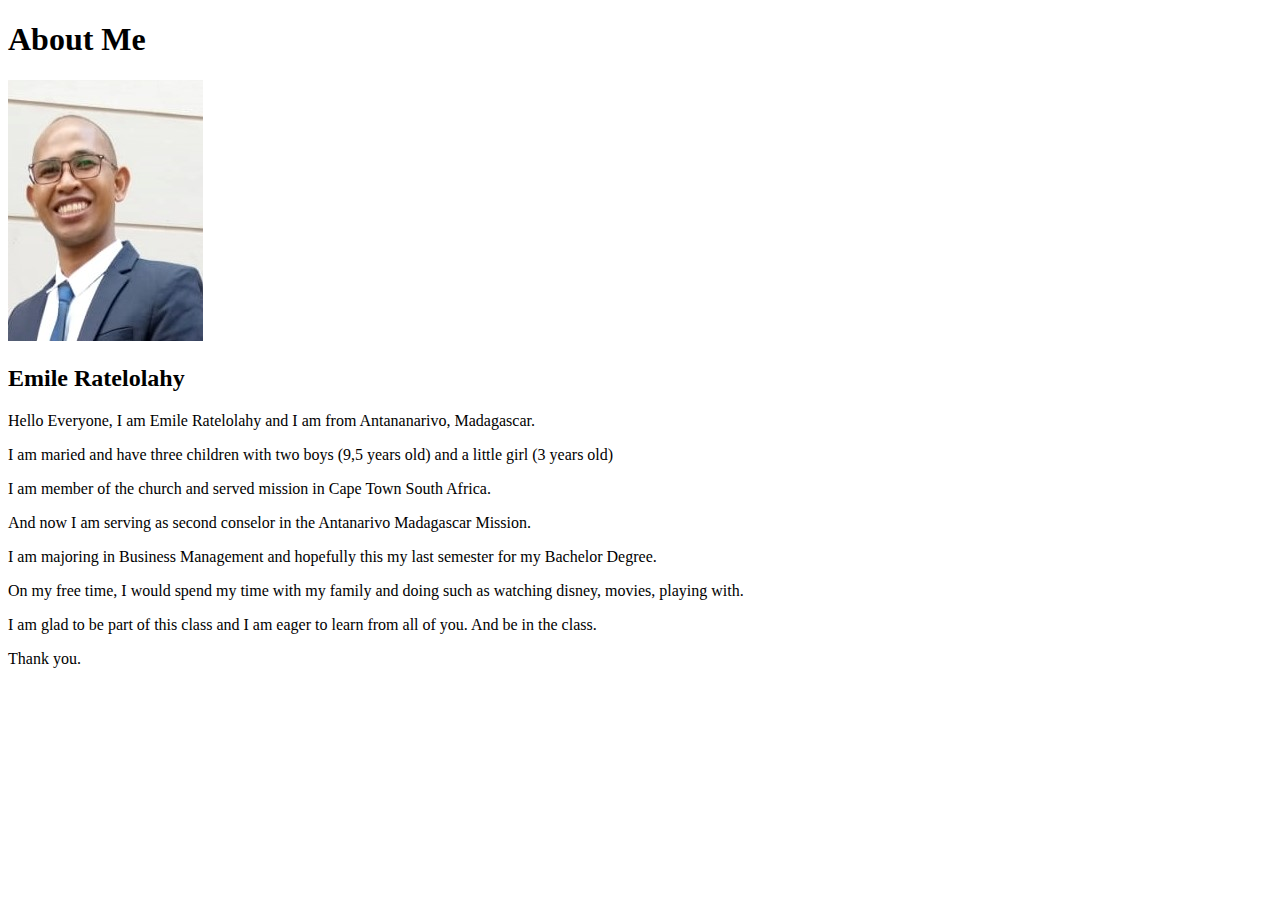
<file: aboutme/index.html>
<!DOCTYPE html>
<html lang="en">
<head>
    <meta charset="UTF-8">
    <meta http-equiv="X-UA-Compatible" content="IE=edge">
    <meta name="viewport" content="width=device-width, initial-scale=1.0">
    <title>All About Me</title>
</head>
<body>
    <h1>About Me</h1>
    <img src="images/my.jpg">
    <h2>Emile Ratelolahy</h2>
    <p>Hello Everyone, I am Emile Ratelolahy and I am from Antananarivo, Madagascar.</p>
    <p>I am maried and have three children with two boys (9,5 years old) and a little girl (3 years old)</p>
    <p>I am member of the church and served mission in Cape Town South Africa. </p>
    <p>And now I am serving as second conselor in the Antanarivo Madagascar Mission.</p>
    <p>I am majoring in Business Management and hopefully this my last semester for my Bachelor Degree.</p>
    <p>On my free time, I would spend my time with my family and doing such as watching disney, movies, playing with.</p>
    <p>I am glad to be part of this class and I am eager to learn from all of you. And be in the class.</p>
    <p>Thank you.</p>
</body>
</html>
</file>
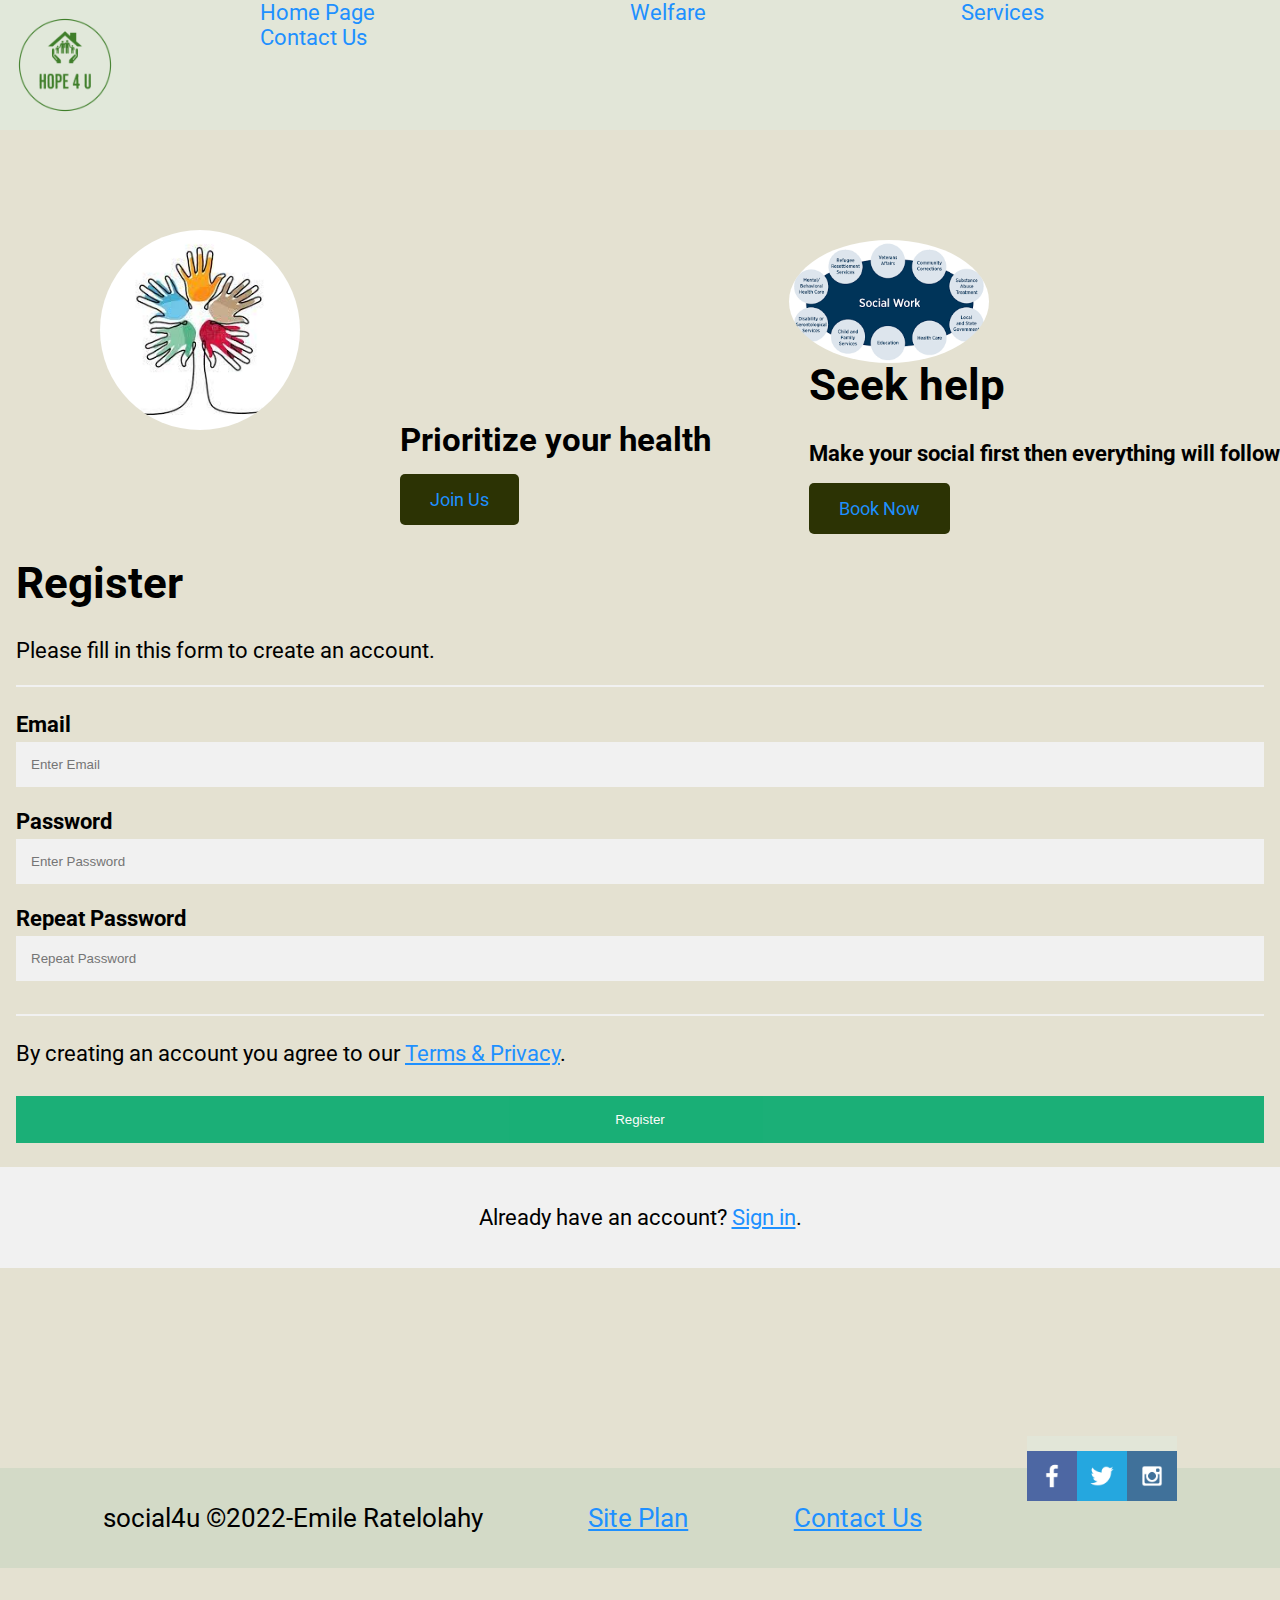
<file: social4u/index.html>
<!DOCTYPE html>
<html lang="en">
<head>
    <meta charset="UTF-8">
    <meta http-equiv="X-UA-Compatible" content="IE=edge">
    <meta name="viewport" content="width=device-width, initial-scale=1.0">
    <title>Social Work</title>
    <link rel="stylesheet" href="styles/styles1.css">
</head>


<body>
    <header>
    <a id="https://untoyou.github.io/wdd130-1/social4u/images/logo.png" href="index.html">
        <img class src="images/logo.png"alt="Social Service Logo">
    </a>    
    <nav>
      
        <a href="index.html"> Home Page </a>
        <a href="socialwelfare.html">Welfare</a>
         <a href="actiontarget.html">Services</a>
        <a href="contactus.html">Contact Us</a>
    </nav>
</header>
<div id="helps">
    <div id="helps-box">
     <img class="helps-img" src="images/help.jpg" alt="All deserve  social assistance">
    </div>

    <section id="social-msg">
        <h1 class="home-tittle">Seek help</h1>
        <h4>Make your social first then everything will follow</h4> 
        <div class='button-box'>
            <a class='book' href="rates.html">Book Now</a>
        </div>   
        
    
       
    </section>
</div>


<div id="social">
    <div id="social-box">
        <img class="social-img"src="images/soc.jpg" alt="social is needed">
    </div>
   

    <section class="msg-helps">
        <h2>Prioritize your health</h2>
        <a class='join' href="socia.html"> Join Us</a>
    </section>

</div>

</div>
<form action="action_page.php">
    <div class="container">
      <h1>Register</h1>
      <p>Please fill in this form to create an account.</p>
      <hr>
  
      <label for="email"><b>Email</b></label>
      <input type="text" placeholder="Enter Email" name="email" id="email" required>
  
      <label for="psw"><b>Password</b></label>
      <input type="password" placeholder="Enter Password" name="psw" id="psw" required>
  
      <label for="psw-repeat"><b>Repeat Password</b></label>
      <input type="password" placeholder="Repeat Password" name="psw-repeat" id="psw-repeat" required>
      <hr>
  
      <p>By creating an account you agree to our <a href="#">Terms & Privacy</a>.</p>
      <button type="submit" class="registerbtn">Register</button>
    </div>
  
    <div class="container signin">
      <p>Already have an account? <a href="#">Sign in</a>.</p>
    </div>
  </form>

</main>
<footer>
<p>social4u &copy;2022-Emile Ratelolahy</p>
<p><a href=" site-plan.html">Site Plan</a></p>
<p><a href="contactus.html">Contact Us</a></p>
<div class="social">
    <a href="https://facebook.com">
        <img src="images/facebook.png" alt="fb icon">
    </a>
    <a href="https://twitter.com">
        <img src="images/twitter.png" alt="twitter icon">
    </a>
    <a href="https://instagram.com">
        <img src="images/instagram.png" alt="instagram icon">
    </a>
</div>
</footer>
     
</body>

    
</body>
</html>
</file>
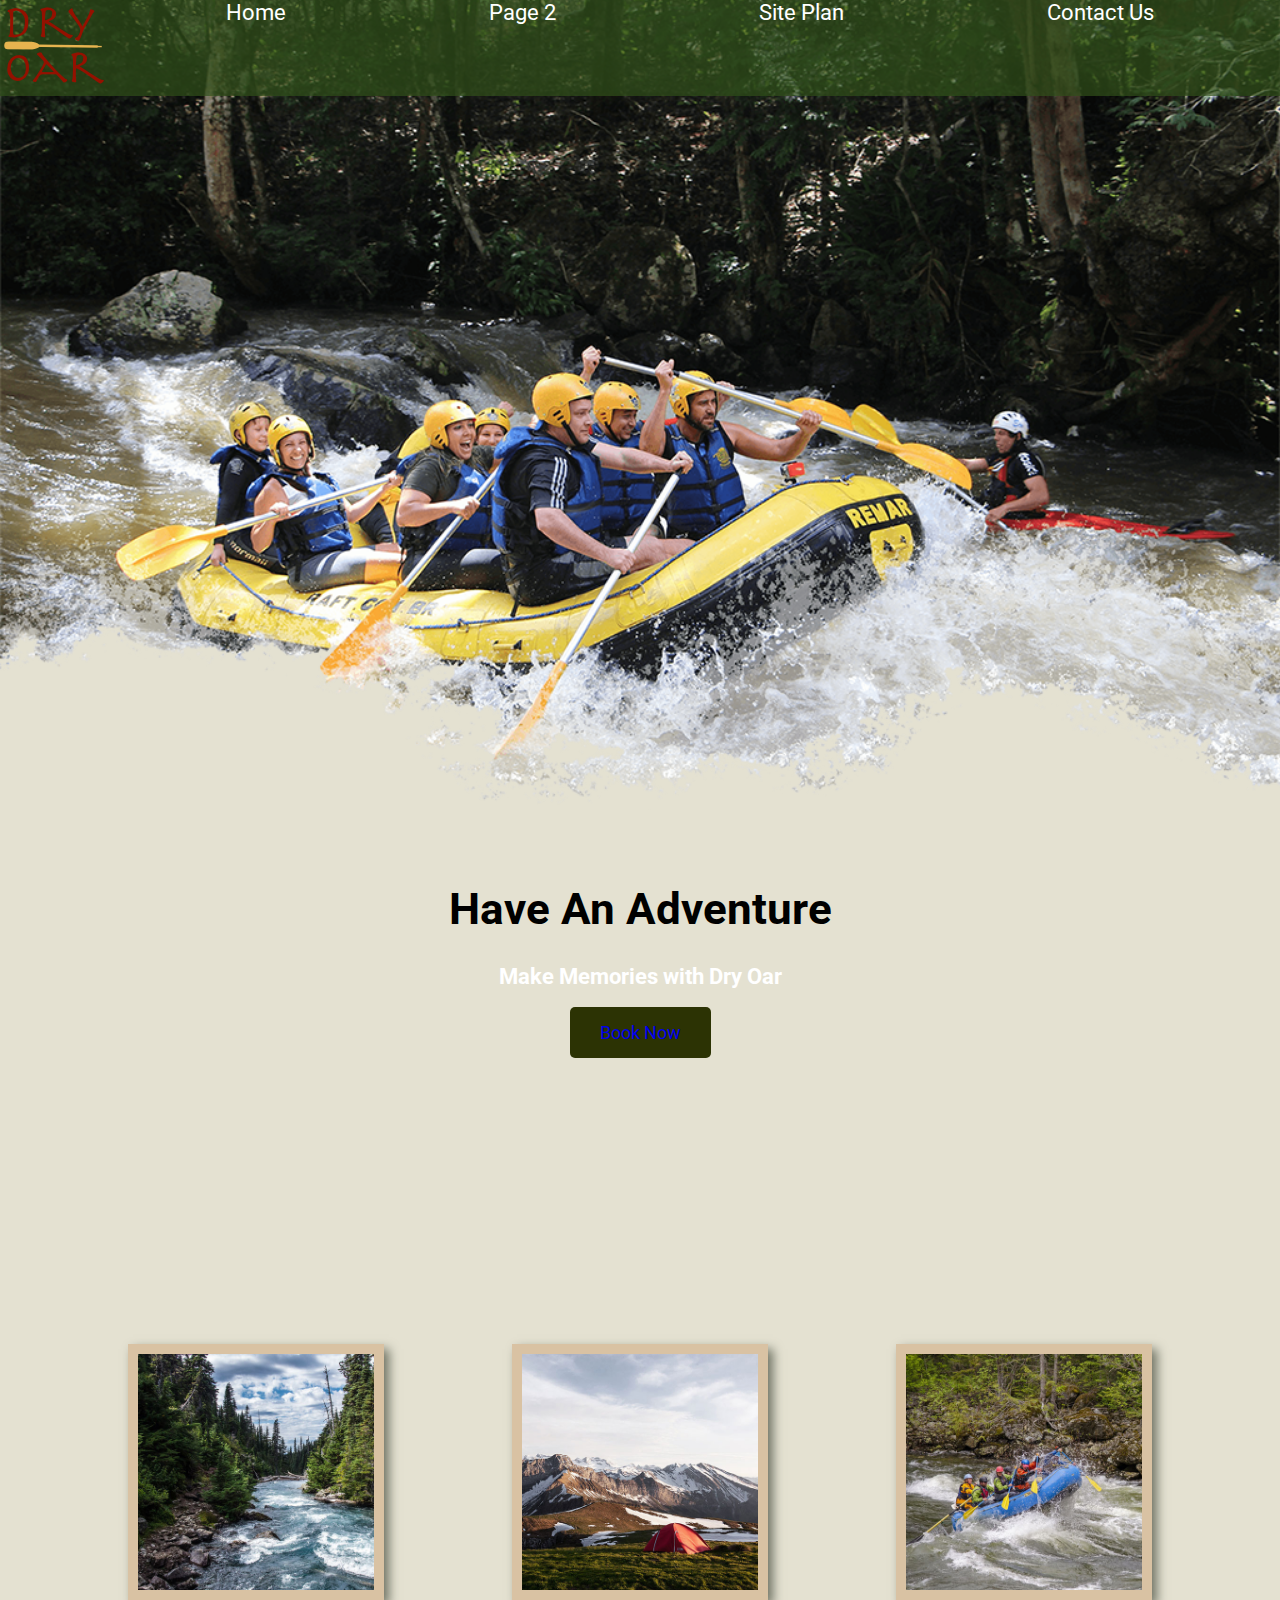
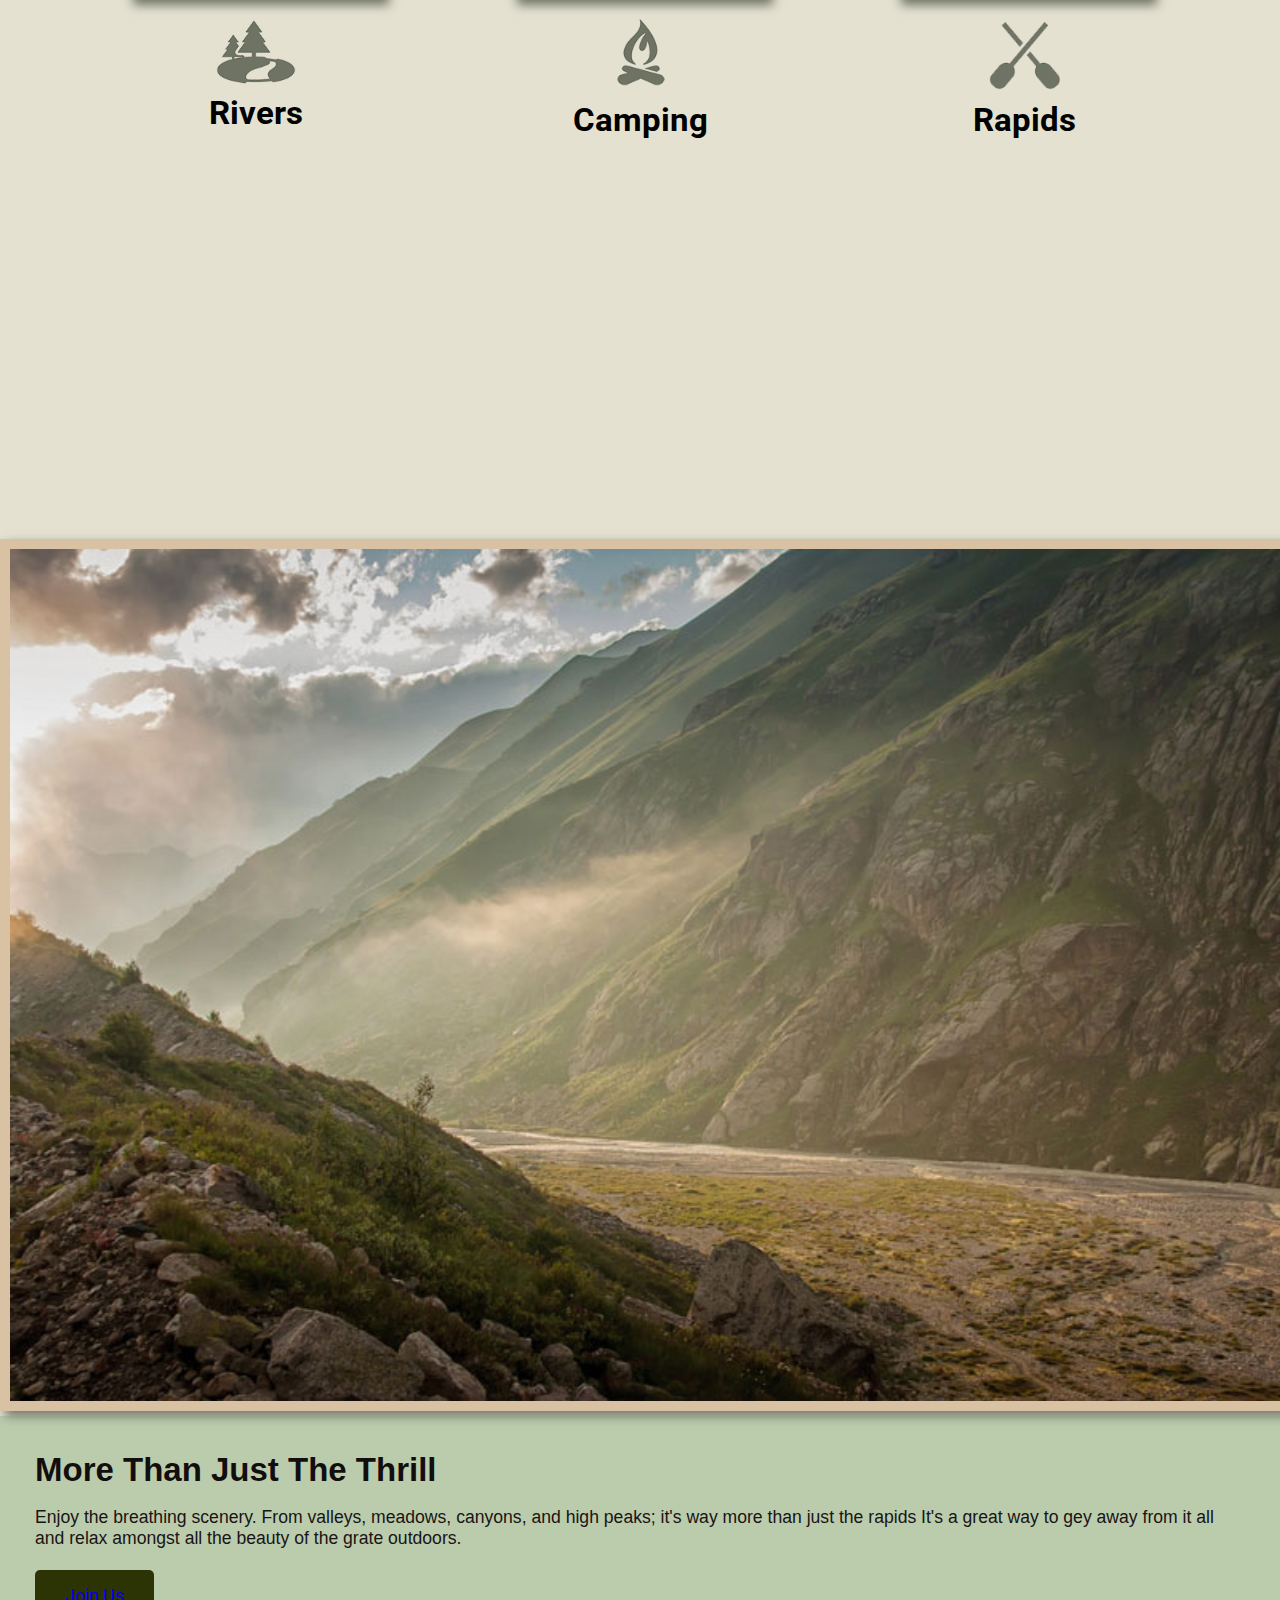
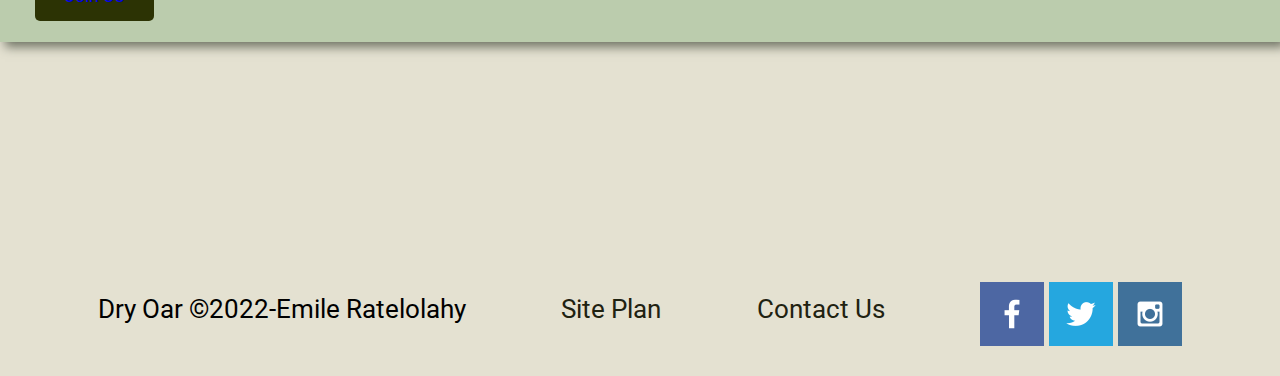
<file: wrr/index.html>
<!DOCTYPE html>
<html lang="en">
<head>
    <link rel="stylesheet" href="styles/styles.css">
    <meta charset="UTF-8">
    <meta http-equiv="X-UA-Compatible" content="IE=edge">
    <meta name="viewport" content="width=device-width, initial-scale=1.0">
    <title>Whiterwater Rafting Vacations</title>
</head>
<body>
    <header>
        <a id="https://byui-wdd.github.io/wdd130/resources/dryoarlogos.html" href="index.html">
            <img class src="images/dryoarlogo.png"alt="Dry Oar Logo">
        </a>    
        <nav>
            <a href="index.html">Home</a>
            <a href="#">Page 2</a>
            <a href="site-plan-rafting.html">Site Plan</a>
            <a href="contactus.html">Contact Us</a>
        </nav>
    </header>
    <div id="hero">
        <div id="hero-box">
         <img id="hero-img" src="images/hero.png" alt="People enjoying white water rafting">
    </div>
    <section id="hero-msg">
        <h1 class="home-tittle">Have An Adventure</h1>
        <h4>Make Memories with Dry Oar</h4> 
        <div class='button-box'>
            <a class='book' href="rates.html">Book Now</a>
        </div>   
    </section>
    </div>
    <main class="home-grid">
        <section class="rivers-card">
            <img class="card-img" src="images/rivers.jpg" alt="river in forest">
            <img class="icon" src="images/river_icon.png" alt="river icon">
            <h2>Rivers</h2>
        </section>
        <section class="camping-card">
            <img class="card-img" src="images/camping.jpg" alt="tent in mountains">
            <img class="icon" src="images/fire_icon.png" alt="fire icon">
            <h2>Camping</h2>
        </section>
        <section class="rapids-card">
            <img class="card-img" src="images/rapids.jpg" alt="rafting boat">
            <img class="icon" src="images/oars_icon.png" alt="oars icon">
            <h2>Rapids</h2>
        </section>

    </main>
    <section class="rapids-card">
        <img class="card-img" src="images/mountains.jpg" alt="Misty mountains">
        <section class="msg">
            <h2>More Than Just The Thrill</h2>
            <p>Enjoy the breathing scenery. From valleys, meadows, canyons, and high peaks; it's way more than just the rapids
               It's a great way to gey away from it all and relax amongst all the beauty of the grate outdoors.</p>
            <a class='join' href="rivers.html"> Join Us</a>
        </section>

    </section>
</main>
<footer>
    <p>Dry Oar &copy;2022-Emile Ratelolahy</p>
    <p><a href=" site-plan-rafting.html">Site Plan</a></p>
    <p><a href="contactus.html">Contact Us</a></p>
    <div class="social">
        <a href="https://facebook.com">
            <img src="images/facebook.png" alt="fb icon">
        </a>
        <a href="https://twitter.com">
            <img src="images/twitter.png" alt="twitter icon">
        </a>
        <a href="https://instagram.com">
            <img src="images/instagram.png" alt="instagram icon">
        </a>
    </div>
</footer>
         
</body>
</file>
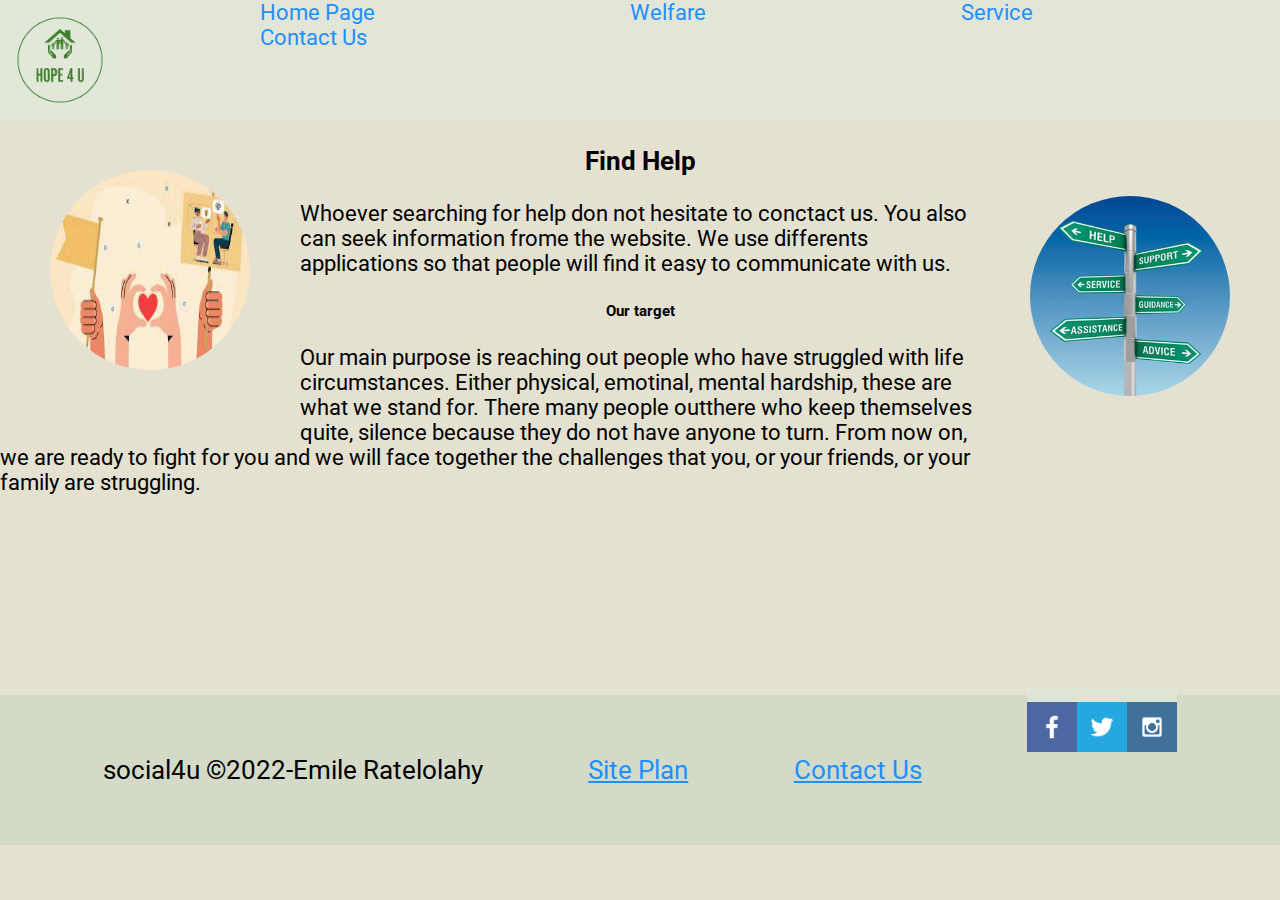
<file: social4u/actiontarget.html>
<!DOCTYPE html>
<html lang="en">
<head>
    <meta charset="UTF-8">
    <meta http-equiv="X-UA-Compatible" content="IE=edge">
    <meta name="viewport" content="width=device-width, initial-scale=1.0">
    <title>Service</title>
    <link rel="stylesheet" href="styles/styles3.css">
</head>

<body>
    <header>
    <a id="https://untoyou.github.io/wdd130-1/social4u/images/logo.png" href="social.html">
        <img class src="images/logo.png"alt="Social Service Logo">
    </a>    
    <nav>
       
        <a href="index.html"> Home Page </a>
        <a href="socialwelfare.html">Welfare</a>
        <a href="actiontarget.html">Service</a>
        <a href="contactus.html">Contact Us</a>
    </nav>
</header>
<div id="socia work">
    
  
</div>
</section>
</div>
<main class="social-grid">
    <section class="target-card">
        <img class="target-img" src="images/target.jpg" alt="Goals">
      
    </section>

</main>
<section class="social-card">
    <img class="social-img" src="images/social.jpg" alt="where to seek help">
    <h3>Find Help</h3>
    <p>Whoever searching for help don not hesitate to conctact us.
       You also can seek information frome the website. We use differents
       applications so that people will find it easy to communicate with us. 
    </p>
    <h5>Our target</h5>
    <p1>Our main purpose is reaching out people who have struggled with life circumstances.
       Either physical, emotinal, mental hardship, these are what we stand for. There many 
       people outthere who keep themselves quite, silence because they do not have anyone 
       to turn. From now on, we are ready to fight 
       for you and we will face together the challenges 
       that you, or your friends, or your family are struggling.
    </p1>

</section>
</main>
<footer>
<p>social4u &copy;2022-Emile Ratelolahy</p>
<p><a href=" site-plan.html">Site Plan</a></p>
<p><a href="contactus.html">Contact Us</a></p>
<div class="social">
    <a href="https://facebook.com">
        <img src="images/facebook.png" alt="fb icon">
    </a>
    <a href="https://twitter.com">
        <img src="images/twitter.png" alt="twitter icon">
    </a>
    <a href="https://instagram.com">
        <img src="images/instagram.png" alt="instagram icon">
    </a>
</div>
</footer>
     
</body>

    
</body>
</html>
</file>
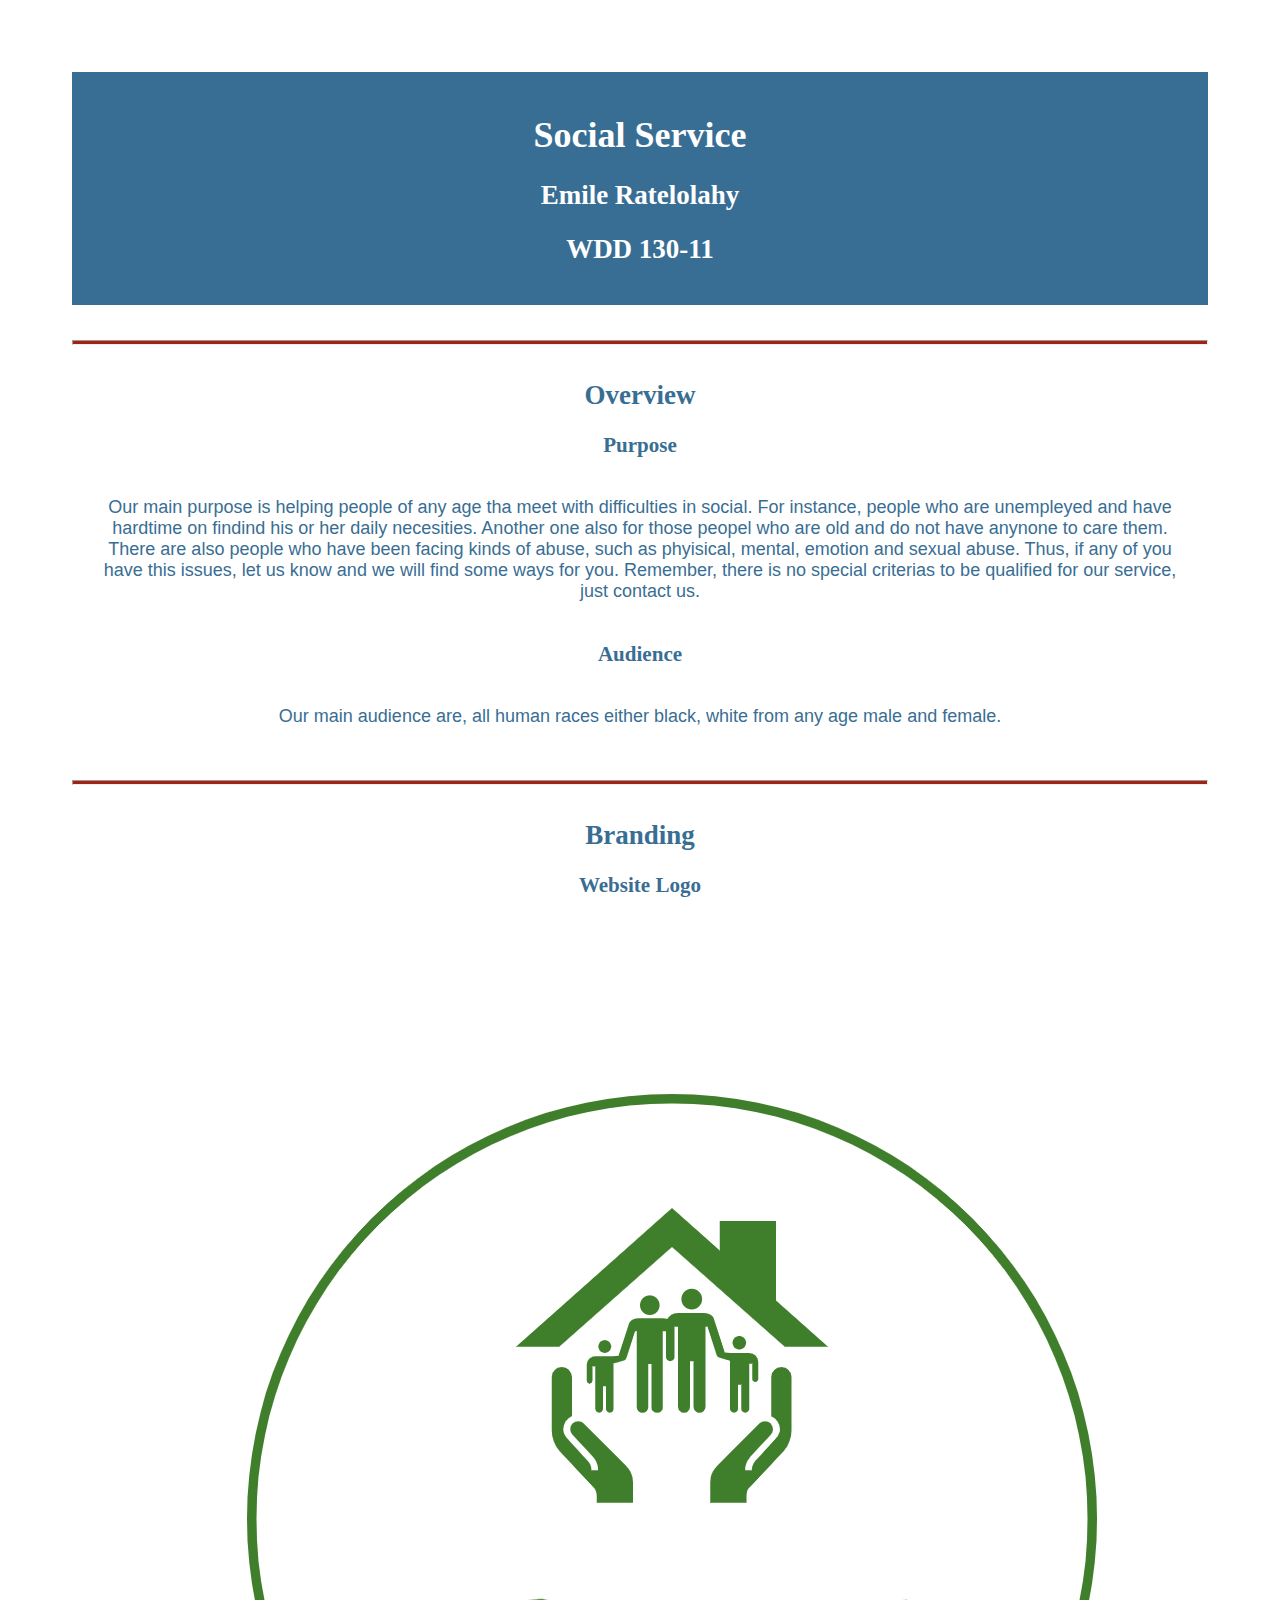
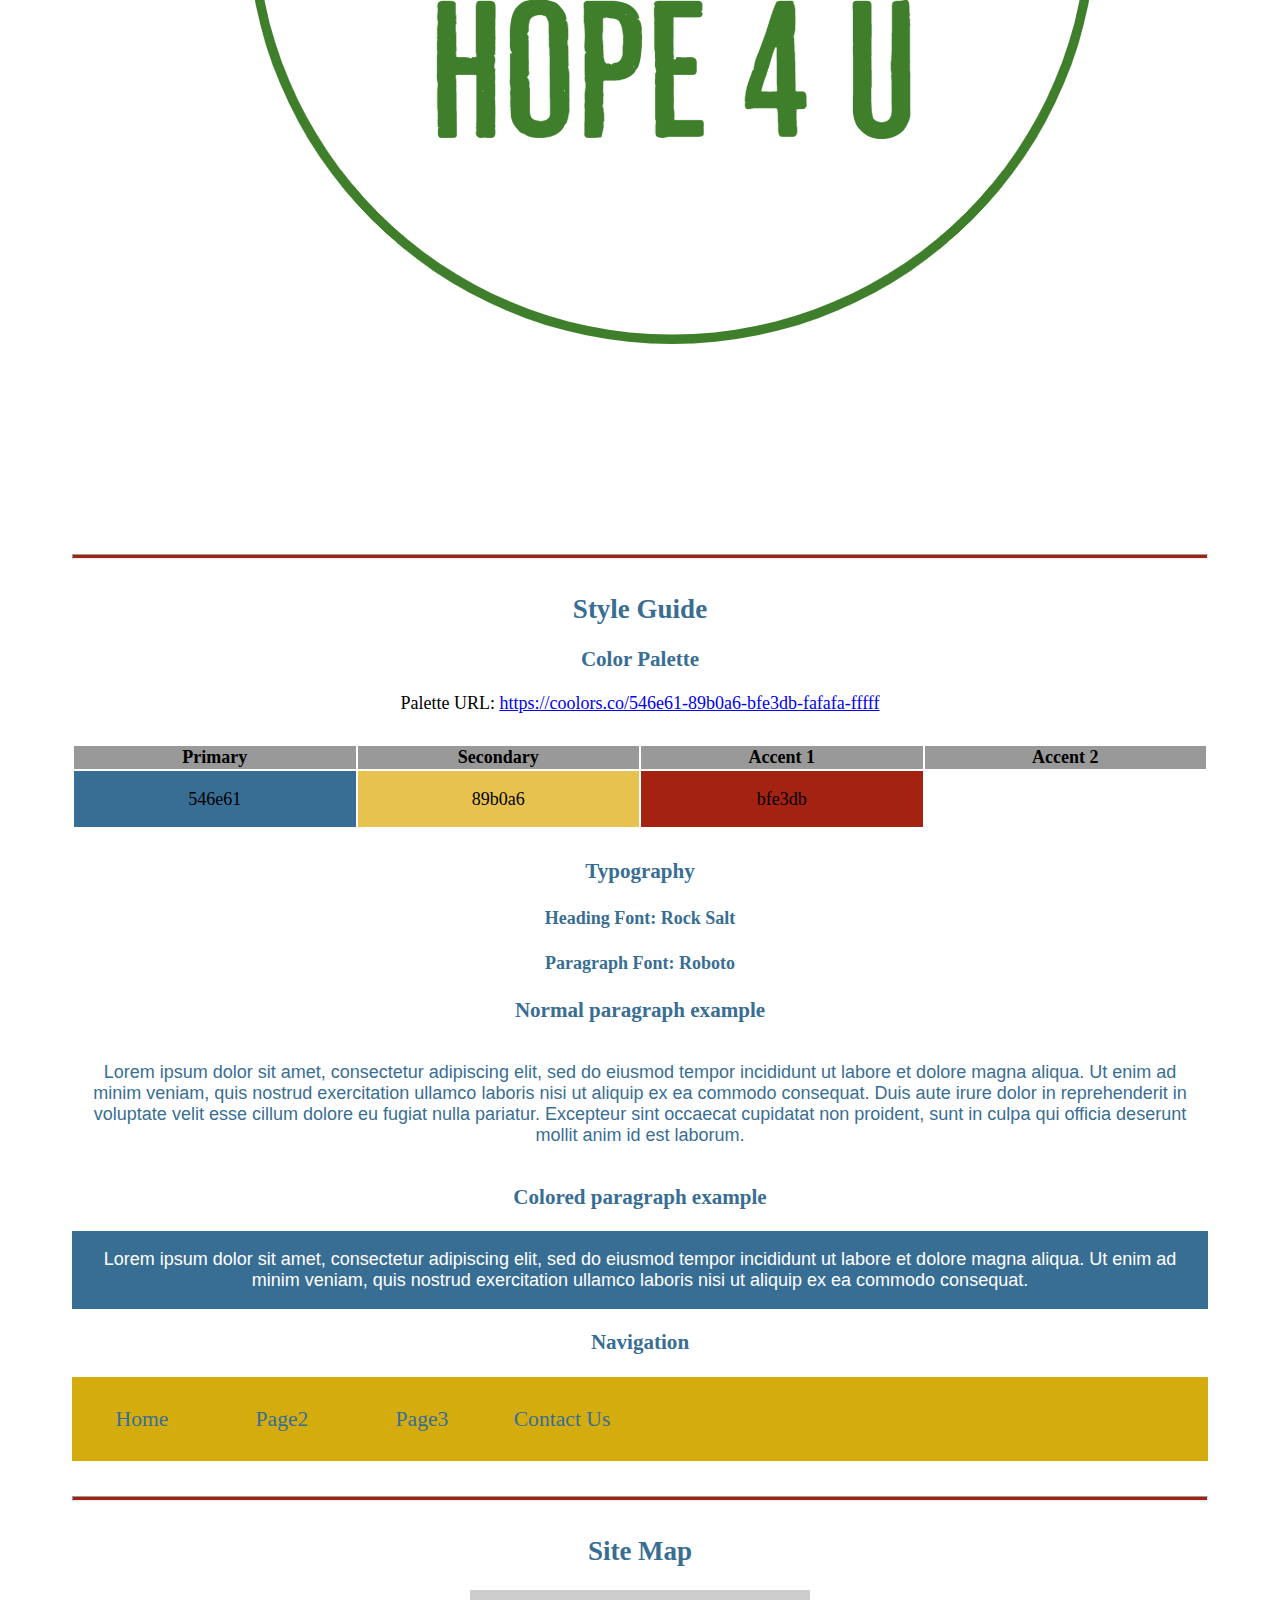
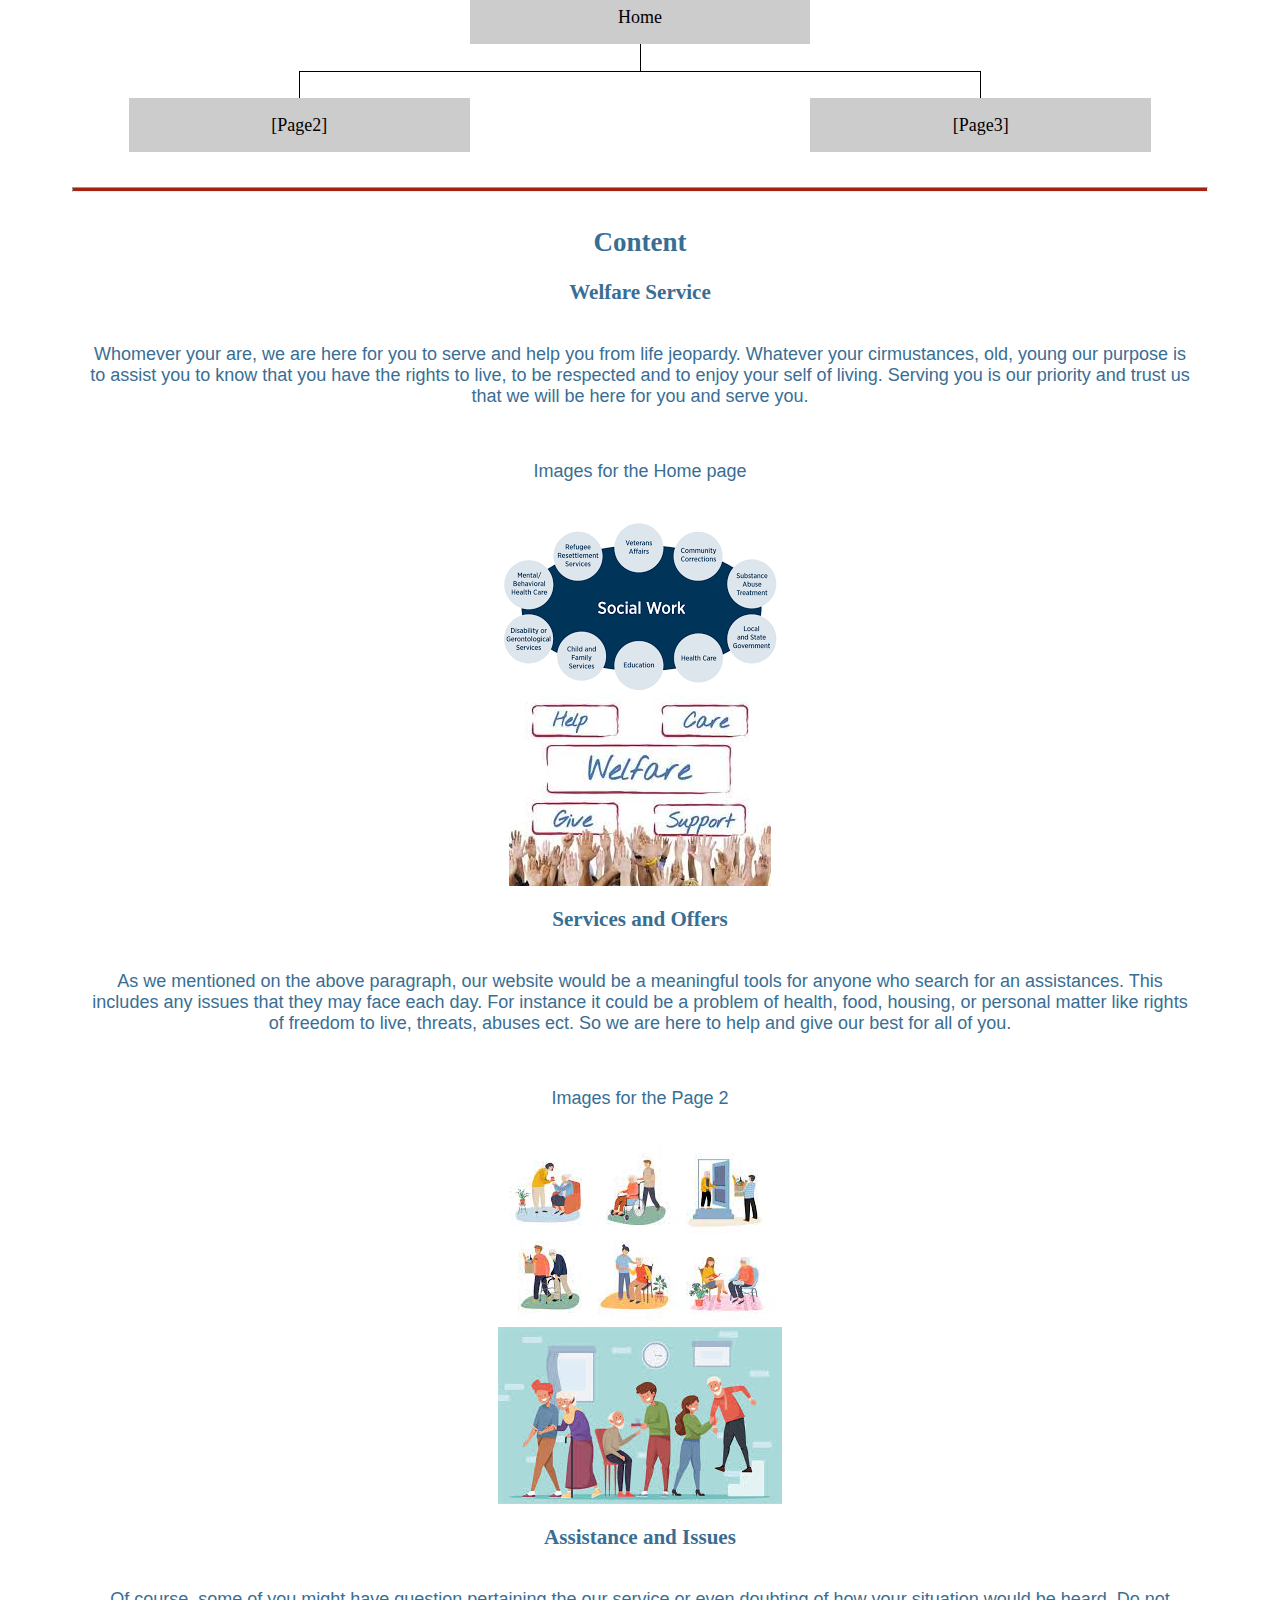
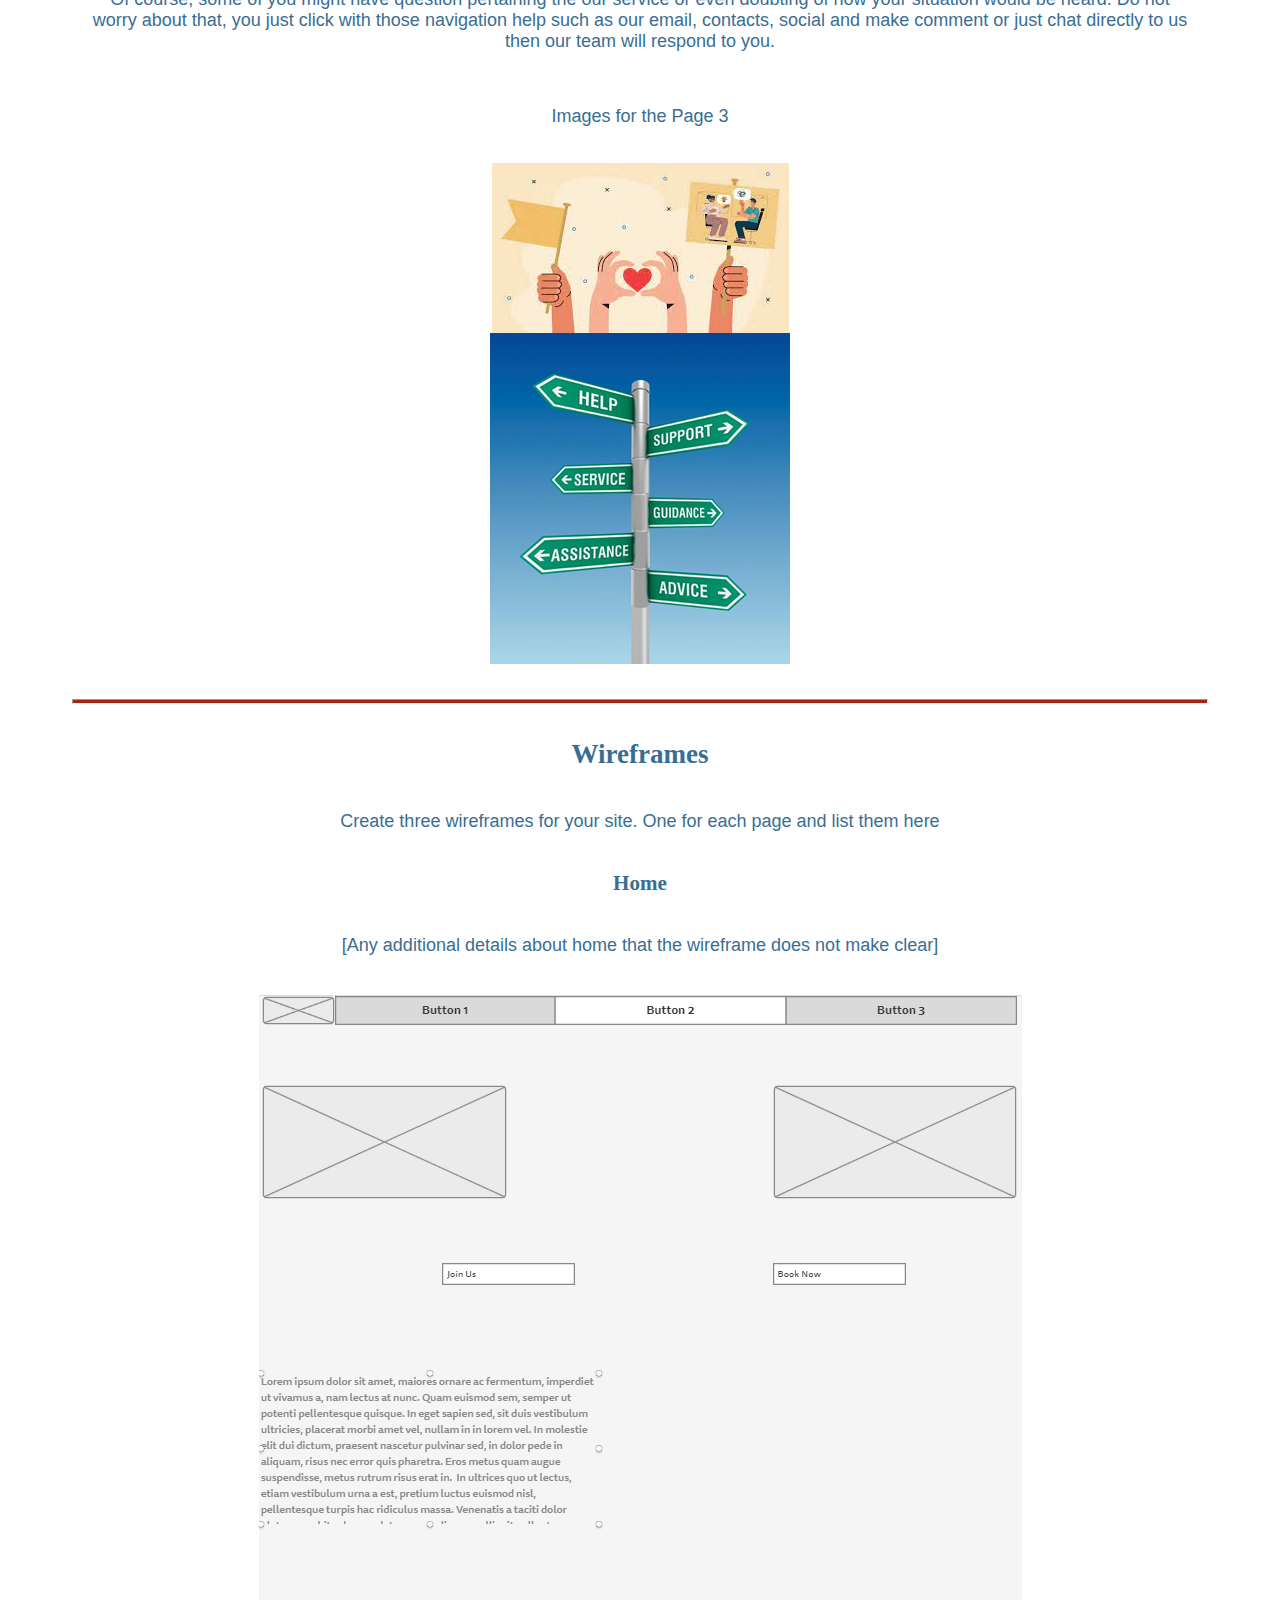
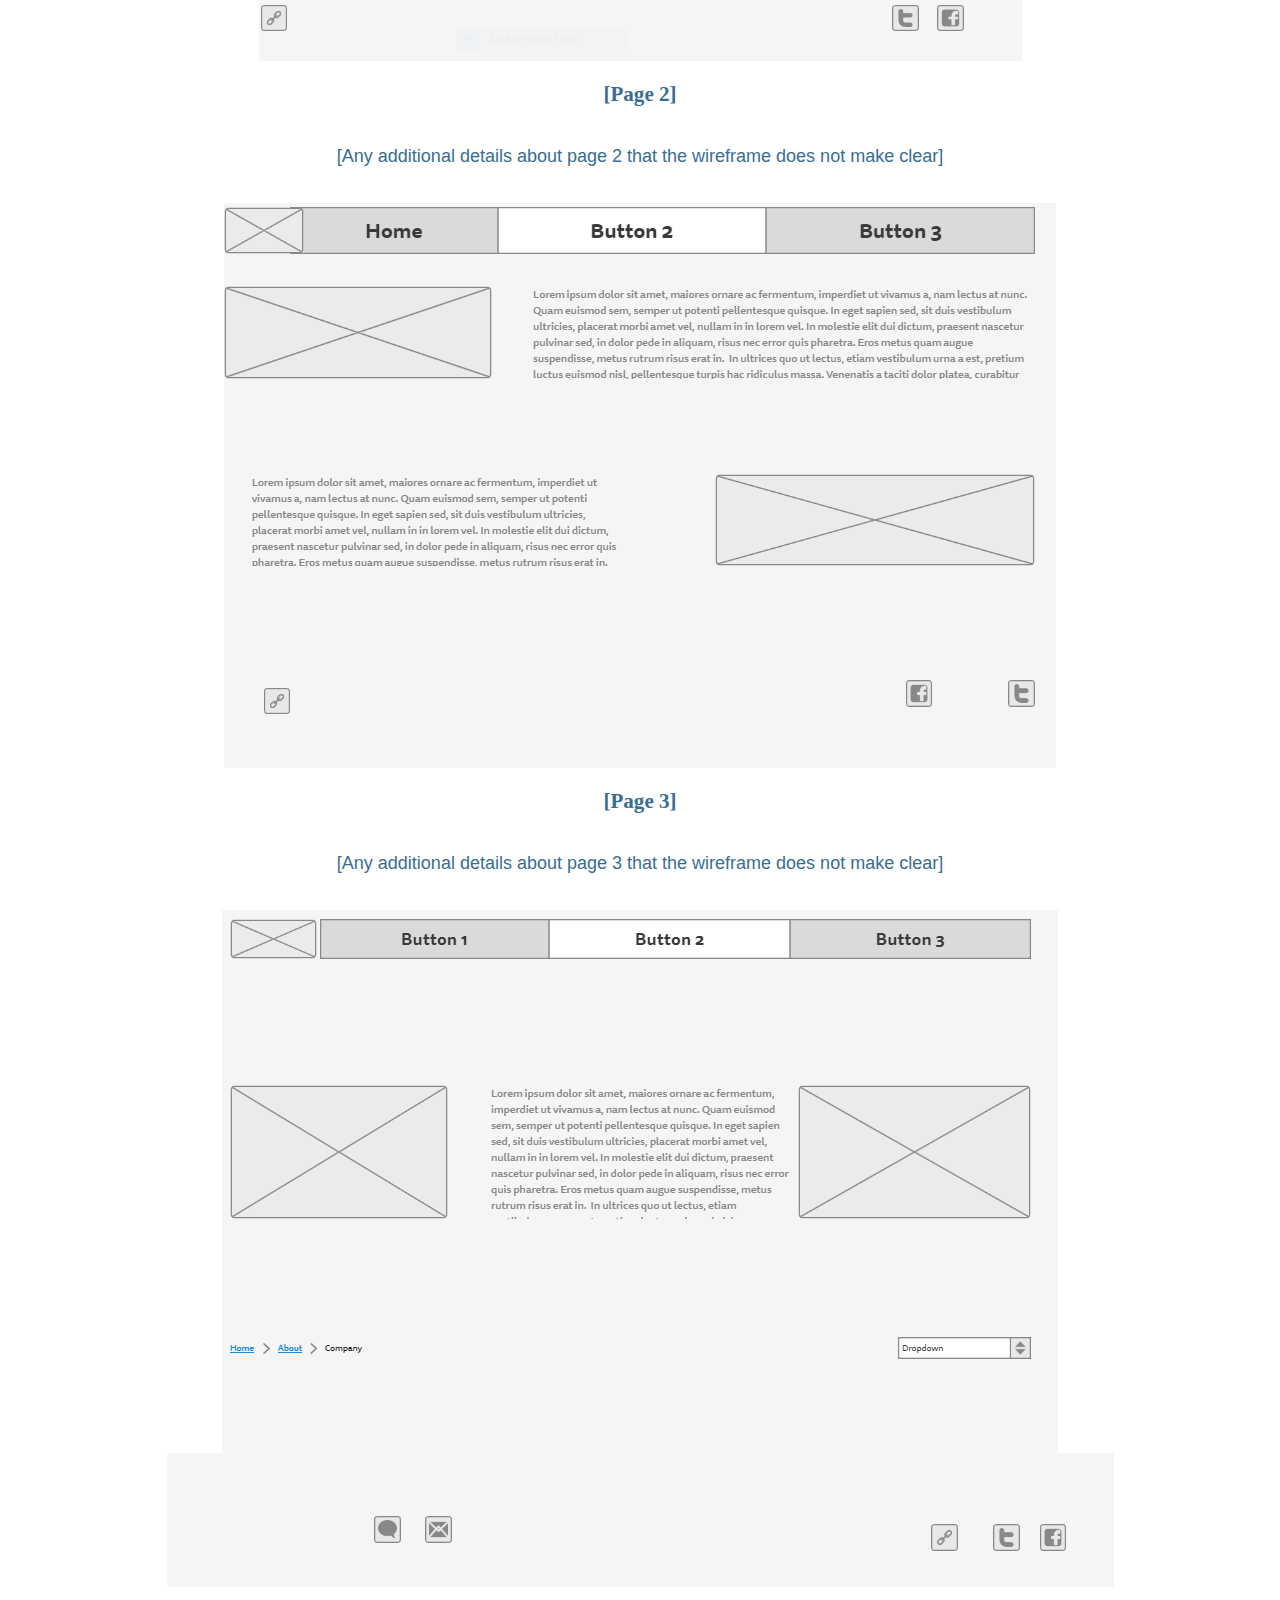
<file: social4u/site-plan.html>
<!DOCTYPE html>
<html lang="en-us">
    
  <head>
    <meta charset="utf-8">
    <title>Site Plan</title>
    <link type="text/css" rel="stylesheet" href="styles/site-plan.css">
  </head>

  <body>
    <header>
      <h1>Social Service </h1>
      <h2>Emile Ratelolahy</h2>
      <h2>WDD 130-11</h2>
      <!-- In the header above, add the name or your site, your name and class number. For example if you are in section 3 you would put WDD 130.03 -->
    </header>
    <main>

      <!-- ------------------------Steps 2-3------------------------------ -->
      <hr>
      <h2>Overview</h2>
      <h3>Purpose</h3>
      <p> Our main purpose is helping people of any age tha meet with difficulties in social. 
        For instance, people who are unempleyed and have hardtime on findind his or her daily
        necesities. Another one also for those peopel who are old and do not have anynone to care them.
        There are also people who have been facing kinds of abuse, such as phyisical, mental, emotion
        and sexual abuse.  Thus, if any of you have this issues, let us know and we will find some 
        ways for you. Remember, there is no special criterias to be qualified for our service, just 
        contact us.
      </p>  <!-- change this -->
      
      



      <h3>Audience</h3>
      <p>Our main audience are, all human races either black, white from any age male and female.</p>  <!-- change this -->

      <hr>
      <h2>Branding</h2>
      <h3>Website Logo</h3>
      <!-- Replace this with some sort of logo for your site.  A logo can be as simple as the name of your site in a nice font :) -->
      <img src="images/logo.png" alt="Logo image">
      <hr>
      <h2>
        Style Guide
      </h2>

      <!-- ------------------------Steps 4-8------------------------------ -->

      <h3>
        Color Palette
      </h3>
      <!--  The colors you choose for a website are one of the most important decisions you will make. Follow the instructions on the activity in iLearn then return and replace the color codes below with the hex color codes (the 6 digit numbers that show at the bottom of each color) for the colors you have chosen below.  You should have at least 2 colors but do not have to fill in all 4 if you do not need them.  -->

      <!-- Copy and paste the URL to your finished palette below Make sure to paste it into both spots -->
      Palette URL: <a href="https://coolors.co/546e61-89b0a6-bfe3db-fafafa-fffff" target="_blank">https://coolors.co/546e61-89b0a6-bfe3db-fafafa-fffff</a>


      <table class="colors">
        <tr><th>Primary</th><th>Secondary</th><th>Accent 1</th><th>Accent 2</th></tr>
        <!-- Replace the numbers in the boxes below with your hex color codes. Then switch to the site-plan.css file and change your colors there as well. -->
        <tr><td class="primary">546e61</td><td class="secondary">89b0a6</td><td class="accent1">bfe3db</td><td class="accent2"></td></tr>
      </table>

      <!-- ------------------------Step 9------------------------------ -->

      <h3>
        Typography
      </h3>
      <!-- Choose a font for your paragraphs (body copy) and headlines. What font(s) have you chosen? Why did you choose what you did?  Make sure to review the list of web safe fonts at W3Schools.org as a starting point.  Think also about which of your colors above you might use for background and font colors. -->

      <h4>
        Heading Font: Rock Salt  <!-- change this -->
      </h4>
      <h4>
        Paragraph Font: Roboto  <!-- change this -->
      </h4>
      <h3>
        Normal paragraph example
      </h3>
      <p>
        Lorem ipsum dolor sit amet, consectetur adipiscing elit, sed do eiusmod tempor incididunt ut labore et dolore magna aliqua. Ut enim ad minim veniam, quis nostrud exercitation ullamco laboris nisi ut aliquip ex ea commodo consequat. Duis aute irure dolor in reprehenderit in voluptate velit esse cillum dolore eu fugiat nulla pariatur. Excepteur sint occaecat cupidatat non proident, sunt in culpa qui officia deserunt mollit anim id est laborum.
      </p>
      <h3>
        Colored paragraph example
      </h3>
      <p class="colored">
        Lorem ipsum dolor sit amet, consectetur adipiscing elit, sed do eiusmod tempor incididunt ut labore et dolore magna aliqua. Ut enim ad minim veniam, quis nostrud exercitation ullamco laboris nisi ut aliquip ex ea commodo consequat. 
      </p>

      <!-- ------------------------Step 10------------------------------ -->

      <h3>
        Navigation
      </h3>
      <!-- Think about how you want your navigation bar to look. In the site-plan.css file change the colors to your colors to get the look you desire. --> 
      <nav>
        <a href="#">Home</a>
        <a href="#">Page2</a>
        <a href="#">Page3</a>
        <a href="#">Contact Us</a>
      </nav>
      <hr>
      <h2>
        Site Map
      </h2>
      <div class="sitemap">
        <div class="sm-home">
          Home
        </div>
        <div class="sm-page2">
          [Page2] <!-- change this -->
        </div>
        <div class="sm-page3">
          [Page3]  <!-- change this -->
        </div>

        <div class="top">
          &nbsp;
        </div>
        <div class="left">
          &nbsp;
        </div>
        <div class="right">
          &nbsp;
        </div>

      </div>

      <!-- --------Content Section -------------- -->
      <hr>
      <h2>
        Content
      </h2>
      <h3>Welfare Service</h3>
      <p>
        Whomever your are, we are here for you to serve and help you from life jeopardy.
        Whatever your cirmustances, old, young our purpose is to assist you to know that 
        you have the rights to live, to be respected and to enjoy your self of living.
        Serving you is our priority and trust us that we will be here for you and serve you.
      </p>
      <p>Images for the Home page</p>
        <img src="images/soc.jpg" alt="image for homepage">
        <img src="images/welfare.jpg" alt="image for homepage">

      </ul>
      <h3>Services and Offers</h3>
      <p>
        As we mentioned on the above paragraph, our website would be a meaningful tools 
        for anyone who search for an assistances. This includes any issues that they may
        face each day. For instance it could be a problem of health, food, housing, or 
        personal matter like rights of freedom to live, threats, abuses ect. So we are 
        here to help and give our best for all of you.
      </p>
      <p>Images for the Page 2</p>
        <img src="images/act.jpg" alt="image for page">
        <img src="images/service.jpg" alt="image for page">

      </ul>
      <h3>Assistance and Issues</h3>
      <p>
        Of course, some of you might have question pertaining the our service or even 
        doubting of how your situation would be heard. Do not worry about that, you just 
        click with those navigation help such as our email, contacts, social and make comment
        or just chat directly to us then our team will respond to you.
      </p>
      <p>Images for the Page 3</p>
        <img src="images/target.jpg" alt="image for page3">
        <img src="images/social.jpg" alt="image for page3">

      </ul>
      <hr>
      <h2>
        Wireframes
      </h2>
      <p>
        Create three wireframes for your site. One for each page and list them here</p>

      <h3>Home</h3>
      <p>         
        [Any additional details about home that the wireframe does not make clear]
      </p>
      <img src="images/wireframehome.jpg" alt="home page wireframe">

      <h3>[Page 2]</h3>
      <p>         
        [Any additional details about page 2 that the wireframe does not make clear]
      </p>
      <img src="images/subpage2.jpg" alt="page 2 wireframe">

      <h3>[Page 3]</h3>
      <p>         
        [Any additional details about page 3 that the wireframe does not make clear]
      </p>
      <img src="images/subpage3.jpg" alt="page 3 wireframe">
    </main>
    
    
    <footer>
      <img src="images/footer.jpg" alt="footer wireframe">

    </footer>
  </body>

</html>
</file>
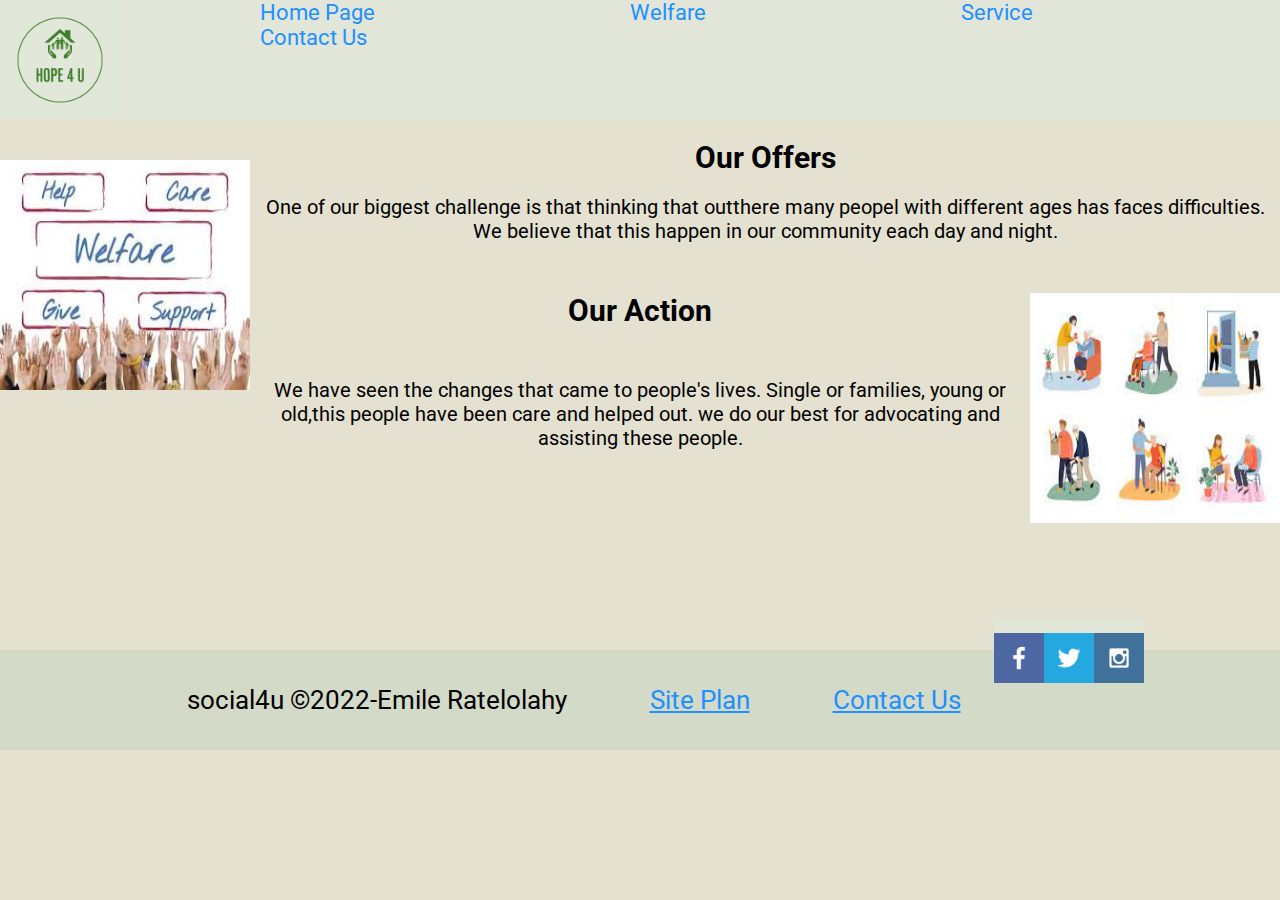
<file: social4u/socialwelfare.html>
<!DOCTYPE html>
<html lang="en">
<head>
    <meta charset="UTF-8">
    <meta http-equiv="X-UA-Compatible" content="IE=edge">
    <meta name="viewport" content="width=device-width, initial-scale=1.0">
    <title>Welfare</title>
    <link rel="stylesheet" href="styles/styles2.css">
</head>
<body>
    <header>
        <a id="https://untoyou.github.io/wdd130-1/social4u/images/logo.png" href="social.html">
            <img class src="images/logo.png"alt="Social Service Logo">
        </a>    
        <nav>
            <a href="index.html"> Home Page </a>
            <a href="socialwelfare.html">Welfare</a>
            <a href="actiontarget.html">Service</a>
            <a href="contactus.html">Contact Us</a>
        </nav>
    </header>
    
   
    <main class="social-grid">
        <section class="welfare">
            <img class="welfare-img" src="images/welfare.jpg" alt="welfare for all">
             <h1>Our Offers</h1>
             <p>  One of our biggest challenge is that thinking that outthere many peopel
                with different ages has faces difficulties. We believe that this happen 
                in our community each day and night.</p>
        </section>
        <section class="act-card">
            <img class="act-img" src="images/act.jpg" alt="social action">
            <h5>Our Action</h5>
            <p> We have seen the changes that came to people's lives. Single or families, 
                young or old,this people have been care and helped out. we do our best for 
                advocating and assisting these people. </p>
        </section>
        
    </main>
    <footer>
    <p>social4u &copy;2022-Emile Ratelolahy</p>
    <p><a href=" site-plan.html">Site Plan</a></p>
    <p><a href="contactus.html">Contact Us</a></p>
    <div class="social">
        <a href="https://facebook.com">
            <img src="images/facebook.png" alt="fb icon">
        </a>
        <a href="https://twitter.com">
            <img src="images/twitter.png" alt="twitter icon">
        </a>
        <a href="https://instagram.com">
            <img src="images/instagram.png" alt="instagram icon">
        </a>
    </div>
    </footer>
         
    </body>
    
        
    </body>
    </html>
    
</body>
</html>
</file>
<file: social4u/styles/styles1.css>
@import url('https://fonts.googleapis.com/css2?family=Roboto:wght@100&family=Rock+Salt&display=swap');
#content{
    max-width: 500px;
    margin: 0 auto; }
img{
    float: left;
    width: 130px;
    background-color: rgba(225, 232, 220, 0.7);
    margin-bottom: 100px;
    font-size: 150%;
}

nav a { 
text-align: center;
background-color:none;
margin-left: 250px;
margin-top: 250px;
text-decoration: wavy;
color: rgb(red, green, blue);
width: 80px;
height: 100px;

}
.helps-img { 
    width: 200px;
    float: left;
    border-radius:50%;
    margin: 100px;
}
.social-img {
    width: 200px;
    float: right;
    border-radius: 50%;
  margin: -180px;
  
}

#social-msg , .h1 {
    float:right;
    margin-top: 200px;
    gap: 200px;
   
}

body {
        background-color: #e4e1d1;
        font-family: Roboto, Helvetica, sans-serif;
        font-size:22px;
        margin:0;
        padding:0;
}
footer{
    background-color: rgb
    (187, 204, 171) ;
    padding: 25px 50px;
    margin-top: 200px;
    display: flex;
    justify-content: space-around;
    align-items: center;
}
footer .social img {
    padding-top: 15px;
    width: 50px;
    grid-row: 50px;
}
.book, .join{ 
    background-color: rgb(44, 51, 4);
    color: rgb(red, rgb(161, 188, 161), blue);
    /*font-family: Rock Salts, Helvetica, sans-serif;*/
    text-decoration: none;
    font-size: 18px;
    padding: 15px 30px;
    border-radius: 5px;
    font-size: 18px;
}
.msg p{
    color: rgb(25, 20, 20);
    padding-bottom: 20px;
    font-family: Arial, Helvetica, sans-serif;
    margin-bottom: 2em;
    margin-top: 100px;
}
.msg-helps, h2{
    text-align:left;
  margin-top: 290px;
  
}
header{
    background-color:  rgba(225, 232, 220, 0.7);
    display: grid;
    grid-template-columns: 10px auto;
    height: 130px;


}
nav a:hover{
    background-color: rgb(245, 236, 236);
    color: #e2760a;
    padding: 35px;
  
}
.book:hover, .join:hover{
    color: rgb(243, 181,106);
    background-color:rgb(7, 6,6);
    font-family:  Arial, Helvetica, sans-serif;
}
.home-title{
    color: rgb(249, 222, 179); 
    font-family: 'Rock salt', Helvetica, sans-serif;
    font-size: 2em;
    margin-top: 10px;
}

footer p{
    font-size: 1.2em; 

}
.h2{
    margin-top: 150px;
    margin-bottom: 150px;
}
footer{
    background-color: rgba(204, 215, 195, 0.7);
    height: 100px;
}

  
  .flip-box {
    background-color: transparent;
    width: 300px;
    height: 200px;
    border: 1px solid #f1f1f1;
    perspective: 1000px;
  }
  
  .flip-box-inner {
    position: relative;
    width: 100%;
    height: 100%;
    text-align: center;
    transition: transform 0.8s;
    transform-style: preserve-3d;
  }
  
  .flip-box:hover .flip-box-inner {
    transform: rotateY(180deg);
  }
  
  .flip-box-front, .flip-box-back {
    position: absolute;
    width: 100%;
    height: 100%;
    -webkit-backface-visibility: hidden;
    backface-visibility: hidden;
  }
  
  .flip-box-front {
    background-color: #bbb;
    color: black;
  }
  
  .flip-box-back {
    background-color: #555;
    color: white;
    transform: rotateY(180deg);
  }
  * {box-sizing: border-box}

/* Add padding to containers */
.container {
  padding: 16px;
}

/* Full-width input fields */
input[type=text], input[type=password] {
  width: 100%;
  padding: 15px;
  margin: 5px 0 22px 0;
  display: inline-block;
  border: none;
  background: #f1f1f1;
}

input[type=text]:focus, input[type=password]:focus {
  background-color: #ddd;
  outline: none;
}

/* Overwrite default styles of hr */
hr {
  border: 1px solid #f1f1f1;
  margin-bottom: 25px;
}

/* Set a style for the submit/register button */
.registerbtn {
  background-color: #04AA6D;
  color: white;
  padding: 16px 20px;
  margin: 8px 0;
  border: none;
  cursor: pointer;
  width: 100%;
  opacity: 0.9;
}

.registerbtn:hover {
  opacity:1;
}

/* Add a blue text color to links */
a {
  color: dodgerblue;
}

/* Set a grey background color and center the text of the "sign in" section */
.signin {
  background-color: #f1f1f1;
  text-align: center;
}
 
@media screen and (max-width: 900px) {
    #hero, .home-grid{
        display: block;
        height: auto;
    }
    nav, footer {
        flex-direction: column;
    }
    nav a {
        display: block;
        padding: 15px;
    }
    #social {
        margin-top: 0;
    }
    #socail-msg {
        margin-top: 0;
    }
    #helps-msg h4 {
        display: none;
     }
     .home-tittle {
        font-size: 25px;
        color: #6f7364;
     }
     
     #background {
        display: none;
     }
   
     footer {
        margin-top: 25px;
     }
}
</file>
<file: wrr/styles/styles.css>
@import url('https://fonts.googleapis.com/css2?family=Roboto:wght@100&family=Rock+Salt&display=swap');
#content{
    max-width: 1600px;
    margin: 0 auto;
}
nav a {
    text-align: center; 
    margin-right: 50px;
    text-decoration: none;
    color: white;
}
#hero-msg h1, #hero-msg h4{
    text-align: center;
}
.button-box {
    text-align: center;
}
main section{
    text-align: center;
}
#background{
    height: 725px;
}
body {
background-color: #e4e1d1;
font-family: Roboto, Helvetica, sans-serif;
font-size:22px;
margin:0;
padding:0;
}
header{
    background-color:  rgba(49, 80, 26, 0.7);
    display: grid;
    grid-template-columns: 150px auto;
}
nav a:hover{
    background-color: rgb(245, 236, 236);
    color: #e2760a;
    padding: 35px;
}
.book, .join{ 
    background-color: rgb(44, 51, 4);
    color: rgb(red, green, blue);
    /*font-family: Arial, Helvetica, sans-serif;*/
    text-decoration: none;
    font-size: 18px;
    padding: 15px 30px;
    border-radius: 5px;
    font-size: 18px;
}
.book:hover, .join:hover{
    color: rgb(243, 181,106);
    background-color:rgb(7, 6,6);
    font-family:  Arial, Helvetica, sans-serif;
}
#background{
    background-color: rgb(188, 169, 134);
    grid-column: 1/11;
    grid-row: 4/9;
}
.msg{
    background-color: rgb(187, 204, 173);
    padding: 35px;
    grid-column: 6/10;
    grid-row: 6/7;
    box-shadow: 5px 5px 10px #6f7364;
}
footer{
    background-color: rgb
    (187, 204, 171) ;
    padding: 25px 50px;
    margin-top: 200px;
    display: flex;
    justify-content: space-around;
    align-items: center;
}
.home-title{
    color: rgb(249, 222, 179); 
    font-family: 'Rock salt', Helvetica, sans-serif;
    font-size: 2em;
    margin-top: 10px;
}
h4{
    color: rgb(29, 29, 7);
}
.msg h2{
    color: rgb(19, 14, 14);
    font-family: Arial, Helvetica, sans-serif;
}
.msg p{
    color: rgb(25, 20, 20);
    font-size: .8em;
    padding-bottom: 15px;
    font-family: Arial, Helvetica, sans-serif;
}
footer a{
    color: #1f2211; 
    text-decoration: none;
}
footer a :hover{
    color: rgb(248, 251, 247); 
}
#hero-img{
    width: 100%;
}
.logo{
    width: 80px;
 }
 .icon{
    width: 80px;
    padding-top: 10px;
 }
 footer p{
    font-size: 1.2em; 
}
footer p:hover{
    text-decoration: underline;
}
h2{
    margin: 0px; 
}
#logo_link{
    padding-top: 5px;
    justify-self: center;
    align-self: center;
}
footer .social img {
    padding-top: 15px;
}
.rivers-card, .camping-card, .rapids-card, .mountains{
    margin: 200px 0;  
}
.card-img{
    border: 10px solid #d9c2a3;
    transition: transform .5s;
    box-shadow: 5px 5px 10px #6f7364;
}

.card-img:hover {
    opacity: .6;
    transform: scale(1.1);
}
main section img {
    box-sizing: border-box;
 }
 nav {
    display: flex;
    justify-content: space-around;
 }
#hero {
    display: grid;
    grid-template-columns: 1fr 3fr 1fr;
    margin-top: -100px;
}
#hero-box{
    grid-column: 1/4;
    grid-row: 1/3;
    z-index: -1;
}
#hero-msg {
    grid-column: 2/3;
    grid-auto-flow: 1/2;
    margin-bottom: 100px;
}
#hero-msg h4{
    color: white;
    grid-column: 2/3;
    grid-row: 1/2;
    }
main.home-grid{
    display: grid;
    grid-template-columns: 1fr 1fr 1fr 1fr 1fr 1fr 1fr 1fr 1fr 1fr;
}
.card-img, .mountains {
    width: 100%;
}
.rivers-card{
    grid-column: 2/4;
    grid-row: 2/3;
}
.camping-card {
    grid-column: 5/7;
    grid-row: 2/3;
}
.rapids-card{
    grid-column: 8/10;
    grid-row: 2/3;
}
.mountains{
width: 100%;
grid-column: 2/7;
grid-row: 5/8;
box-decoration-break: 5px 5px 10px #6f7364;
}
@media screen and (max-width: 900px) {
    #hero, .home-grid{
        display: block;
        height: auto;
    }
    nav, footer {
        flex-direction: column;
    }
    nav a {
        display: block;
        padding: 15px;
    }
    #hero {
        margin-top: 0;
    }
    #hero-msg {
        margin-top: 0;
    }
    #hero-msg h4 {
        display: none;
     }
     .home-tittle {
        font-size: 25px;
        color: #6f7364;
     }
     .rivers-card, .camping-card, .rapids-card {
        margin: 50px auto;
        width: 60%;
     }
     #background {
        display: none;
     }
     .mountains, .msg {
        width: 80%;
        display: block;
        margin: 0 auto;
     }
     footer {
        margin-top: 25px;
     }
}
</file>
<file: social4u/styles/styles3.css>
@import url('https://fonts.googleapis.com/css2?family=Roboto:wght@100&family=Rock+Salt&display=swap');
#content{
    max-width: 500px;
    margin: 0 auto; }
img{
    float: left;
    width: 120px;
    background-color: rgba(225, 232, 220, 0.7);
    margin-bottom: 100px;
    font-size: 150%;
}

nav a { 
text-align: center;
background-color:none;
margin-left: 250px;
margin-top: 250px;
text-decoration: wavy;
color: rgb(red, green, blue);
width: 80px;
height: 100px;

}
.helps-img { 
    width: 200px;
    float: left;
    border-radius:50%;
    margin: 100px;
}


.social-img{
    float: right; 
    width: 200px;
    height: 200px;
    border-radius: 50%;
    margin: 50px;


}    
.target-img{
    float: left;
    border-radius: 50%;
    height:200px;
    width: 200px;
    margin: 50px;
}
#h2{
    text-align: center;
    font-size: 15px;
}
h3{
    text-align: center;
    font-size: 15x;
}



body {
        background-color: #e4e1d1;
        font-family: Roboto, Helvetica, sans-serif;
        font-size:22px;
        margin:0;
        padding:-50px;
      
}
footer{
    background-color: rgb
    (187, 204, 171) ;
    padding: 25px 50px;
    margin-top: 200px;
    display: flex;
    justify-content: space-around;
    align-items: center;
}
footer .social img {
    padding-top: 15px;
    width: 50px;
    grid-row: 50px;
}
.book, .join{ 
    background-color: rgb(44, 51, 4);
    color: rgb(red, rgb(161, 188, 161), blue);
    /*font-family: Rock Salts, Helvetica, sans-serif;*/
    text-decoration: none;
    font-size: 18px;
    padding: 15px 30px;
    border-radius: 5px;
    font-size: 18px;
}
.msg p{
    color: rgb(25, 20, 20);
    padding-bottom: 20px;
    font-family: Arial, Helvetica, sans-serif;
    margin-bottom: 2em;
    margin-top: 500px;
    font-size: 500px;
}
.msg-helps, h2{
    text-align:left;
  margin-top: 290px;
  
}
header{
    background-color:  rgba(225, 232, 220, 0.7);
    display: grid;
    grid-template-columns: 10px auto;
    height: 120px;


}
nav a:hover{
    background-color: rgb(245, 236, 236);
    color: #e2760a;
    padding: 35px;
  
}
.book:hover, .join:hover{
    color: rgb(243, 181,106);
    background-color:rgb(7, 6,6);
    font-family:  Arial, Helvetica, sans-serif;
}
.home-title{
    color: rgb(249, 222, 179); 
    font-family: 'Rock salt', Helvetica, sans-serif;
    font-size: 2em;
    margin-top: 10px;
}

footer p{
    font-size: 1.2em; 

}
.h2{
    margin-top: 150px;
    margin-bottom: 150px;
}
h5{
  text-align: center;
  font-size: 15px;
}
footer{
    background-color: rgba(204, 215, 195, 0.7);
    height: 150px;
}

  
  .flip-box {
    background-color: transparent;
    width: 300px;
    height: 200px;
    border: 1px solid #f1f1f1;
    perspective: 1000px;
  }
  
  .flip-box-inner {
    position: relative;
    width: 100%;
    height: 100%;
    text-align: center;
    transition: transform 0.8s;
    transform-style: preserve-3d;
  }
  
  .flip-box:hover .flip-box-inner {
    transform: rotateY(180deg);
  }
  
  .flip-box-front, .flip-box-back {
    position: absolute;
    width: 100%;
    height: 100%;
    -webkit-backface-visibility: hidden;
    backface-visibility: hidden;
  }
  
  .flip-box-front {
    background-color: #bbb;
    color: black;
  }
  
  .flip-box-back {
    background-color: #555;
    color: white;
    transform: rotateY(180deg);
  }
  * {box-sizing: border-box}

/* Add padding to containers */
.container {
  padding: 16px;
}

/* Full-width input fields */
input[type=text], input[type=password] {
  width: 100%;
  padding: 15px;
  margin: 5px 0 22px 0;
  display: inline-block;
  border: none;
  background: #f1f1f1;
}

input[type=text]:focus, input[type=password]:focus {
  background-color: #ddd;
  outline: none;
}

/* Overwrite default styles of hr */
hr {
  border: 1px solid #f1f1f1;
  margin-bottom: 25px;
}

/* Set a style for the submit/register button */
.registerbtn {
  background-color: #04AA6D;
  color: white;
  padding: 16px 20px;
  margin: 8px 0;
  border: none;
  cursor: pointer;
  width: 100%;
  opacity: 0.9;
}

.registerbtn:hover {
  opacity:1;
}

/* Add a blue text color to links */
a {
  color: dodgerblue;
}

/* Set a grey background color and center the text of the "sign in" section */
.signin {
  background-color: #f1f1f1;
  text-align: center;
}
 
@media screen and (max-width: 900px) {
    #hero, .home-grid{
        display: block;
        height: auto;
    }
    nav, footer {
        flex-direction: column;
    }
    nav a {
        display: block;
        padding: 15px;
    }
    #social {
        margin-top: 0;
    }
    #socail-msg {
        margin-top: 0;
    }
    #helps-msg h4 {
        display: none;
     }
     .home-tittle {
        font-size: 25px;
        color: #6f7364;
     }
     
     #background {
        display: none;
     }
   
     footer {
        margin-top: 25px;
     }
}
</file>
<file: social4u/styles/site-plan.css>
/* if you are using any Google fonts change the font names below to your fonts. 
Any spaces in your font name should be replaced with a +. 
Fonts are separated by a | */
@import url('https://fonts.googleapis.com/css2?family=Roboto:wght@100&family=Rock+Salt&display=swap');

:root {
  /* change the values below to your colors from your palette */
  --primary-color: #396E94   ;
  --secondary-color: #E7C24F ;
  --accent1-color: #A42212;
  --accent2-color: white;

  /* change the values below to your chosen font(s) */
  --heading-font: "IM Fell French Canon SC";
  --paragraph-font: Lato, Helvetica, sans-serif;

  /* these colors below should be chosen from among your palette colors above */
  --headline-color-on-white: #396E94;  /* headlines on a white background */ 
  --headline-color-on-color: white; /* headlines on a colored background */ 
  --paragraph-color-on-white: #396E94; /* paragraph text on a white background */ 
  --paragraph-color-on-color: white; /* paragraph text on a colored background */ 
  --paragraph-background-color: #396E94  ;
  --nav-link-color: #396E94;
  --nav-background-color: #D4AC0D;
  --nav-hover-link-color: white;
  --nav-hover-background-color: #396E94;
}


/*  Look around below...but DON'T CHANGE ANYTHING! */

body {
  max-width: 1200px;
  margin: 0 auto;
  padding: 4em;
  font-size: 18px;
  text-align: center;
}
img {
  display: block;
  margin: 0 auto;
}
h1, h2, h3, h4, h5, h6 {
  font-family: var(--heading-font);
  color: var(--headline-color-on-white);
}
h2 {
  text-align: center;
}
hr {
  height: 3px;
  margin: 35px 0;
  background: var(--accent1-color);
}
header {
  padding: 1em;
  text-align: center;
  color: var(--headline-color-on-color);
  background-color: var(--paragraph-background-color);
}
header > h1, header > h2 {
  color: var(--headline-color-on-color);
}

p {
  font-family: var(--paragraph-font);
  color: var(--paragraph-color-on-white);
  padding: 1em;
}
.colors {
  width: 100%;
  min-width: 350px;
  margin: 30px auto;
  text-align: center;
}
.colors th {
  background-color: #999;
}
.colors td{
  width: 25%;
  height: 3em;
}

.primary {
  background-color: var(--primary-color);
}
.secondary {
  background-color: var(--secondary-color);
}
.accent1 {
  background-color: var(--accent1-color);
}
.accent2{
  background-color: var(--accent2-color);
}

p.colored {
  background-color: var(--paragraph-background-color);
  color: var(--paragraph-color-on-color);
}

nav {
  background-color: var(--nav-background-color);
  line-height: 3em;
  text-align: center;
  font-size: 1.2em;
}
nav  {
  list-style-type: none;
  display: flex;

}
nav a {
  padding:1em;
  min-width: 120px;
  text-decoration: none;
  padding: 10px;

}
nav a:link, nav a:visited {
  color: var(--nav-link-color);
}
nav a:hover {
  color: var(--nav-hover-link-color);
  background-color: var(--nav-hover-background-color);
}

.sitemap {
  display: grid;
  justify-content: center;

  grid-template-columns: repeat(6, 15%);
  grid-template-rows: 3em 1.5em 1.5em 3em;
  grid-template-areas: ". . home home . ."
    ". . . top . ."
    ". left left right right ."
    "page2 page2 . . page3 page3";
}
.sitemap > div {

  text-align: center;

}
.sm-home {
  grid-area: home;
  background-color: #ccc;
  line-height: 3em;
}
.sm-page2 {
  grid-area: page2;
  background-color: #ccc;
  line-height: 3em;
}
.sm-page3 {
  grid-area: page3;
  background-color: #ccc;
  line-height: 3em;
}

.top {
  grid-area: top;
  border-left: 1px solid;
}

.left {
  grid-area: left;
  border-top: 1px solid;
  border-left: 1px solid;
}

.right {
  grid-area: right;
  border-top: 1px solid;
  border-right: 1px solid;
}
</file>
<file: social4u/styles/styles2.css>
@import url('https://fonts.googleapis.com/css2?family=Roboto:wght@100&family=Rock+Salt&display=swap');
#content{
    max-width: 500px;
    margin: 0 auto; }
img{
    float: left;
    width: 120px;
    background-color: rgba(225, 232, 220, 0.7);
    margin-bottom: 100px;
    font-size: 150%;
}

nav a { 
text-align: center;
background-color:none;
margin-left: 250px;
margin-top: 250px;
text-decoration: wavy;
color: rgb(red, green, blue);
width: 50px;
height: 80px;

}
.welfare-img{
    text-align: center;
    width: 250px;
    height: 230px;
  
  margin-top: 20px;
}
h1{
    text-align:center;
    font-size: 30px;
    
}
p{ text-align:center;
    margin-left: 50px;
    font-size: 20px;
    color: rgb(red, green, blue);
    border-color: #e2760a;
}
h5{
    text-align: center;
    font-size: 30px;
    margin-left: 20px;
}
.act-img{
    width: 250px;
    height: 230px;
    float: right;

}
.helps-img { 
    width: 200px;
    float: left;
    border-radius:50%;
    margin: 100px;
}
.social-img {
    width: 200px;
    float: right;
    border-radius: 50%;
  margin: -180px;
  
}

#social-msg , .h1 {
    float:right;
    margin-top: 350px;
    gap: 350px;
   
}

body {
        background-color: #e4e1d1;
        font-family: Roboto, Helvetica, sans-serif;
        font-size:22px;
        margin:0;
        padding:0;
}
footer{
    background-color: rgb
    (187, 204, 171) ;
    padding: 45px 120px;
    margin-top: 200px;
    display: flex;
    justify-content: space-around;
    align-items: center;
}
footer .social img {
    padding-top: 15px;
    width: 50px;
    grid-row: 50px;
}
.book, .join{ 
    background-color: rgb(44, 51, 4);
    color: rgb(red, rgb(161, 188, 161), blue);
    /*font-family: Rock Salts, Helvetica, sans-serif;*/
    text-decoration: none;
    font-size: 18px;
    padding: 15px 30px;
    border-radius: 5px;
    font-size: 18px;
}
.msg p{
    color: rgb(25, 20, 20);
    padding-bottom: 20px;
    font-family: Arial, Helvetica, sans-serif;
    margin-bottom: 2em;
    margin-top: 100px;
}
.msg-helps, h2{
    text-align:left;
  margin-top: 290px;
  
}
header{
    background-color:  rgba(225, 232, 220, 0.7);
    display: grid;
    grid-template-columns: 10px auto;
    height: 120px;


}
nav a:hover{
    background-color: rgb(245, 236, 236);
    color: #e2760a;
    padding: 35px;
  
}
.book:hover, .join:hover{
    color: rgb(243, 181,106);
    background-color:rgb(7, 6,6);
    font-family:  Arial, Helvetica, sans-serif;
}
.home-title{
    color: rgb(249, 222, 179); 
    font-family: 'Rock salt', Helvetica, sans-serif;
    font-size: 2em;
    margin-top: 10px;
}

footer p{
    font-size: 1.2em; 

}
.h2{
    margin-top: 150px;
    margin-bottom: 150px;
}
footer{
    background-color: rgba(204, 215, 195, 0.7);
    height: 100px;
}

  
  .flip-box {
    background-color: transparent;
    width: 300px;
    height: 200px;
    border: 1px solid #f1f1f1;
    perspective: 1000px;
  }
  
  .flip-box-inner {
    position: relative;
    width: 100%;
    height: 100%;
    text-align: center;
    transition: transform 0.8s;
    transform-style: preserve-3d;
  }
  
  .flip-box:hover .flip-box-inner {
    transform: rotateY(180deg);
  }
  
  .flip-box-front, .flip-box-back {
    position: absolute;
    width: 100%;
    height: 100%;
    -webkit-backface-visibility: hidden;
    backface-visibility: hidden;
  }
  
  .flip-box-front {
    background-color: #bbb;
    color: black;
  }
  
  .flip-box-back {
    background-color: #555;
    color: white;
    transform: rotateY(180deg);
  }
  * {box-sizing: border-box}

/* Add padding to containers */
.container {
  padding: 16px;
}

/* Full-width input fields */
input[type=text], input[type=password] {
  width: 100%;
  padding: 15px;
  margin: 5px 0 22px 0;
  display: inline-block;
  border: none;
  background: #f1f1f1;
}

input[type=text]:focus, input[type=password]:focus {
  background-color: #ddd;
  outline: none;
}

/* Overwrite default styles of hr */
hr {
  border: 1px solid #f1f1f1;
  margin-bottom: 25px;
}

/* Set a style for the submit/register button */
.registerbtn {
  background-color: #04AA6D;
  color: white;
  padding: 16px 20px;
  margin: 8px 0;
  border: none;
  cursor: pointer;
  width: 100%;
  opacity: 0.9;
}

.registerbtn:hover {
  opacity:1;
}

/* Add a blue text color to links */
a {
  color: dodgerblue;
}

/* Set a grey background color and center the text of the "sign in" section */
.signin {
  background-color: #f1f1f1;
  text-align: center;
}
 
@media screen and (max-width: 900px) {
    #hero, .home-grid{
        display: block;
        height: auto;
    }
    nav, footer {
        flex-direction: column;
    }
    nav a {
        display: block;
        padding: 15px;
    }
    #social {
        margin-top: 0;
    }
    #socail-msg {
        margin-top: 0;
    }
    #helps-msg h4 {
        display: none;
     }
     .home-tittle {
        font-size: 25px;
        color: #6f7364;
     }
     
     #background {
        display: none;
     }
   
     footer {
        margin-top: 25px;
     }
}
</file>
